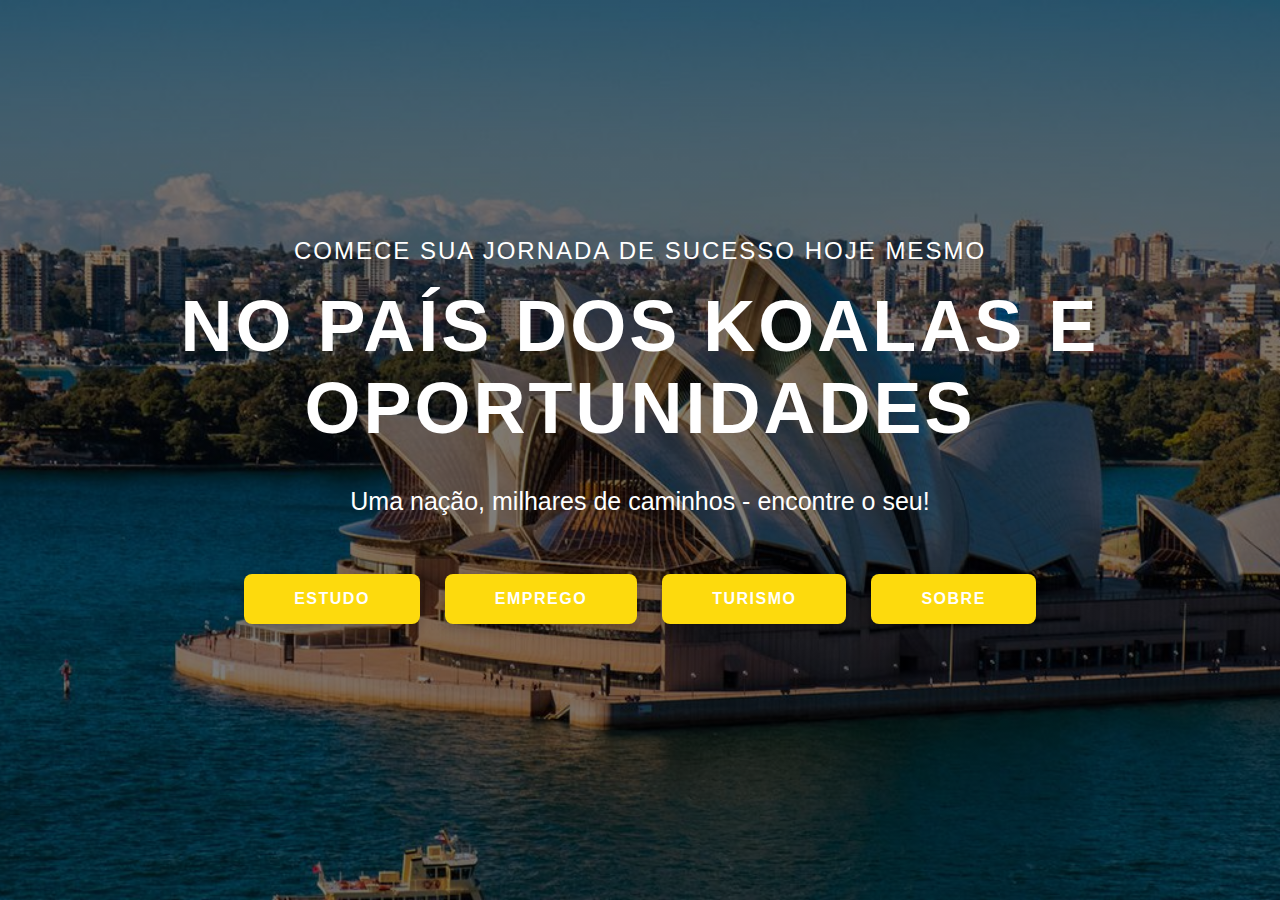
<file: templates/index.html>
<!DOCTYPE html>
<html lang="pt-br">
<head>
    <meta charset="UTF-8">
    <meta name="viewport" content="width=device-width, initial-scale=1.0">
    <title>Koala Guide</title>
    <link rel="stylesheet" href="../static/css/index.css">
</head>
<body>
    <header>
        <nav>
            <a href="#" class="logo" style="display: none;">Austrália</a>
        </nav>
    </header>

    <main>
        <section class="hero">
            <h2>COMECE SUA JORNADA DE SUCESSO HOJE MESMO</h2>
            <h1>NO PAÍS DOS KOALAS E OPORTUNIDADES</h1>
            <p>Uma nação, milhares de caminhos - encontre o seu!</p>
            
            <div class="button-container">
                <button class="nav-button" onclick="redirectToStudy()">ESTUDO</button>
                <button class="nav-button" onclick="redirectToJob()">EMPREGO</button>
                <button class="nav-button" onclick="redirectToTourism()">TURISMO</button>
                <button class="nav-button" onclick="redirectToAbout()">SOBRE</button>
            </div>
        </section>
    </main>

    <script src="../static/js/navigation.js"></script>
</body>
</html>
</file>
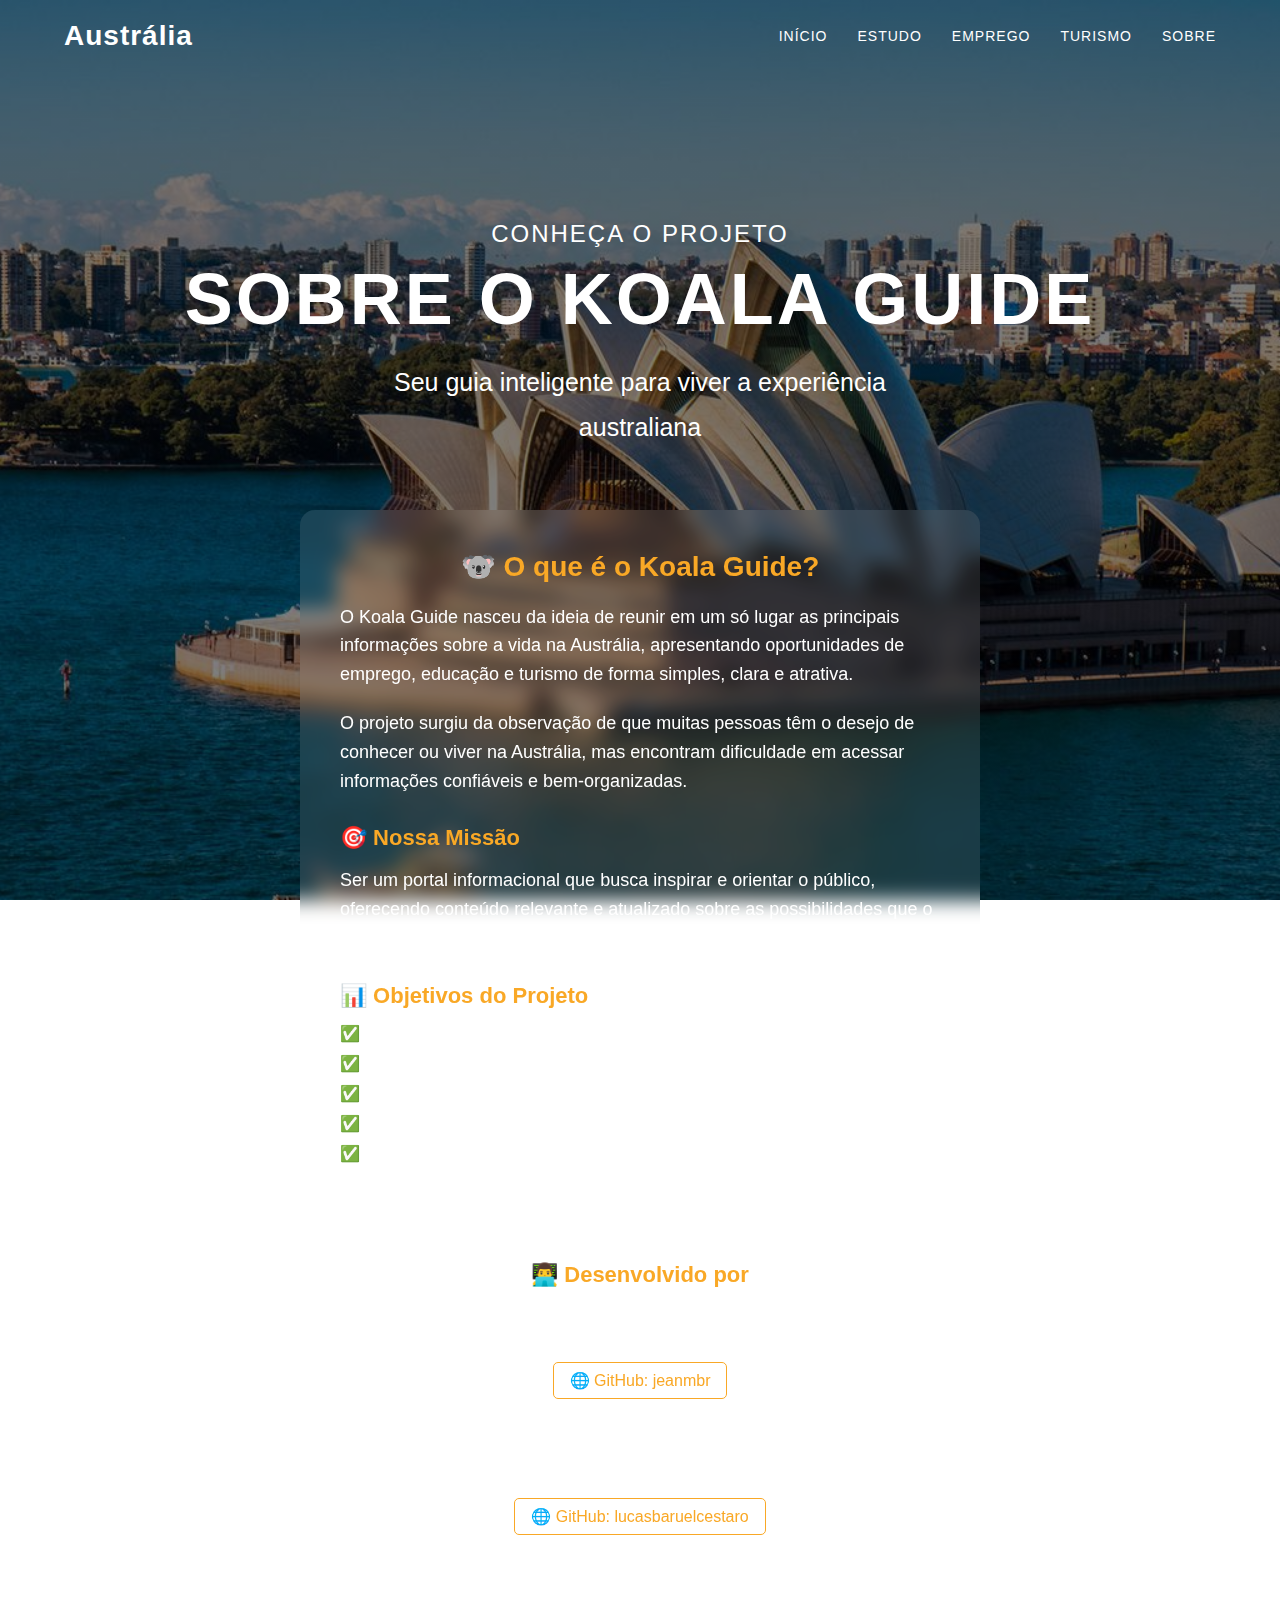
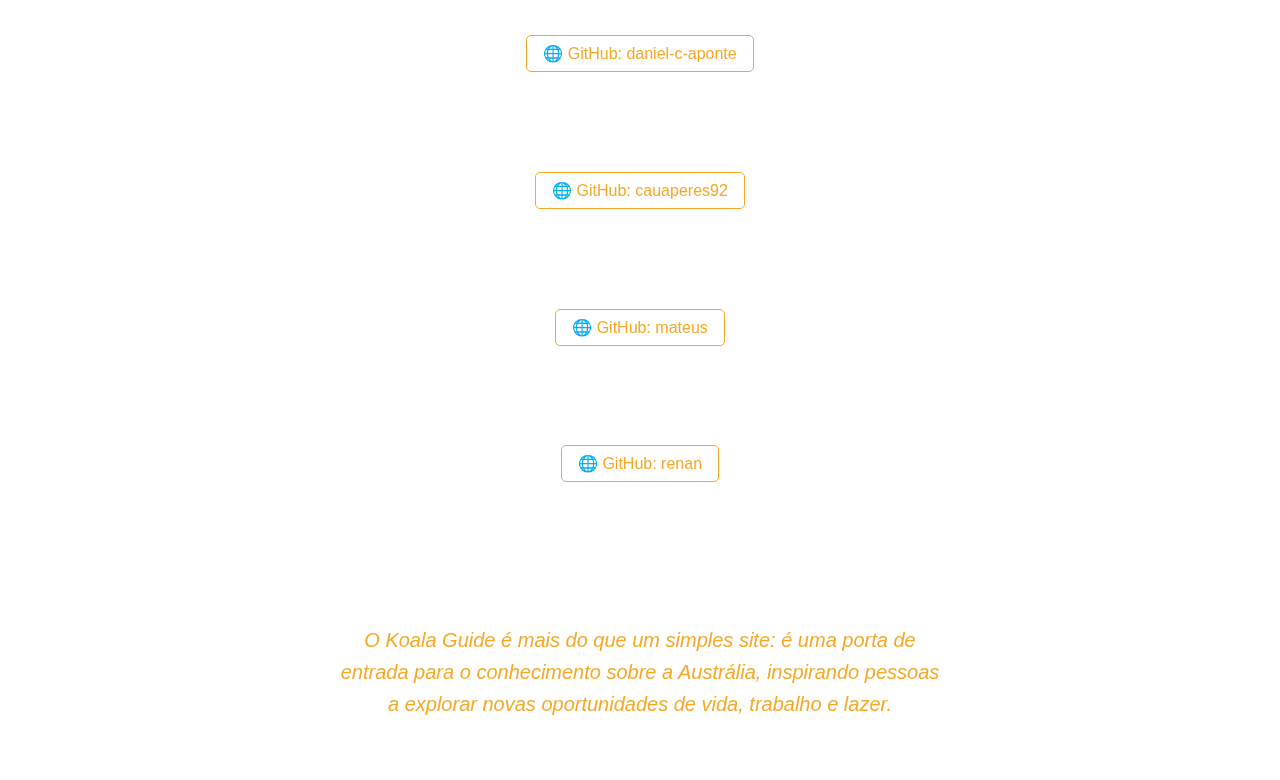
<file: templates/about.html>
<!DOCTYPE html>
<html lang="pt-br">
  <head>
    <meta charset="UTF-8" />
    <meta name="viewport" content="width=device-width, initial-scale=1.0" />
    <title>Koala Guide - Sobre</title>
    <link rel="stylesheet" href="../static/css/about.css" />
  </head>
  <body>
    <header>
      <nav>
        <a href="#" class="logo" onclick="redirectToHome()">Austrália</a>
        <ul class="nav-links">
          <li><a href="#" onclick="redirectToHome()">INÍCIO</a></li>
          <li><a href="#" onclick="redirectToStudy()">ESTUDO</a></li>
          <li><a href="#" onclick="redirectToJob()">EMPREGO</a></li>
          <li><a href="#" onclick="redirectToTourism()">TURISMO</a></li>
          <li><a href="#" onclick="redirectToAbout()">SOBRE</a></li>
        </ul>
      </nav>
    </header>

    <main>
      <section class="hero">
        <h2>CONHEÇA O PROJETO</h2>
        <h1>SOBRE O KOALA GUIDE</h1>
        <p>Seu guia inteligente para viver a experiência australiana</p>

        <div class="about-content">
          <div class="about-info">
            <h3>🐨 O que é o Koala Guide?</h3>
            <p>
              O Koala Guide nasceu da ideia de reunir em um só lugar as
              principais informações sobre a vida na Austrália, apresentando
              oportunidades de emprego, educação e turismo de forma simples,
              clara e atrativa.
            </p>

            <p>
              O projeto surgiu da observação de que muitas pessoas têm o desejo
              de conhecer ou viver na Austrália, mas encontram dificuldade em
              acessar informações confiáveis e bem-organizadas.
            </p>

            <h4>🎯 Nossa Missão</h4>
            <p>
              Ser um portal informacional que busca inspirar e orientar o
              público, oferecendo conteúdo relevante e atualizado sobre as
              possibilidades que o país oferece, sem coletar ou processar dados
              pessoais dos usuários.
            </p>

            <h4>📊 Objetivos do Projeto</h4>
            <ul>
              <li>
                Reunir conteúdos atualizados sobre o mercado de trabalho
                australiano
              </li>
              <li>
                Divulgar informações sobre universidades e programas de
                intercâmbio
              </li>
              <li>
                Destacar destinos turísticos e experiências culturais marcantes
              </li>
              <li>
                Facilitar o acesso às informações de forma clara e intuitiva
              </li>
              <li>Contribuir para o desenvolvimento social e cultural</li>
            </ul>

            <div class="team-section">
              <h4>👨‍💻 Desenvolvido por</h4>
              <div class="author-info">
                <p><strong>Jean Machado Brasil</strong></p>
                <a
                  href="https://github.com/jeanmbr"
                  class="github-link"
                  target="_blank"
                >
                  🌐 GitHub: jeanmbr
                </a>
              </div>
              <div class="author-info">
                <p><strong>Lucas Baruel Cestaro</strong></p>
                <a
                  href="https://github.com/LucasBaruelCestaro"
                  class="github-link"
                  target="_blank"
                >
                  🌐 GitHub: lucasbaruelcestaro
                </a>
              </div>
              <div class="author-info">
                <p><strong>Daniel Carvalho Aponte</strong></p>
                <a
                  href="https://github.com/daniel-c-aponte"
                  class="github-link"
                  target="_blank"
                >
                  🌐 GitHub: daniel-c-aponte
                </a>
              </div>
              <div class="author-info">
                <p><strong>Cauã Rodrigo Guimas Peres</strong></p>
                <a
                  href="https://github.com/cauaperes92"
                  class="github-link"
                  target="_blank"
                >
                  🌐 GitHub: cauaperes92
                </a>
              </div>
              <div class="author-info">
                <p><strong>Mateus Ricardo dos Santos</strong></p>
                <a
                  href="https://github.com/jeanmbr"
                  class="github-link"
                  target="_blank"
                >
                  🌐 GitHub: mateus
                </a>
              </div>
              <div class="author-info">
                <p><strong>Renan Costa Pereira</strong></p>
                <a
                  href="https://github.com/jeanmbr"
                  class="github-link"
                  target="_blank"
                >
                  🌐 GitHub: renan
                </a>
              </div>
            </div>

            <p class="conclusion">
              O Koala Guide é mais do que um simples site: é uma porta de
              entrada para o conhecimento sobre a Austrália, inspirando pessoas
              a explorar novas oportunidades de vida, trabalho e lazer.
            </p>
          </div>
        </div>
      </section>
    </main>

    <script src="../static/js/navigation.js"></script>
  </body>
</html>
</file>
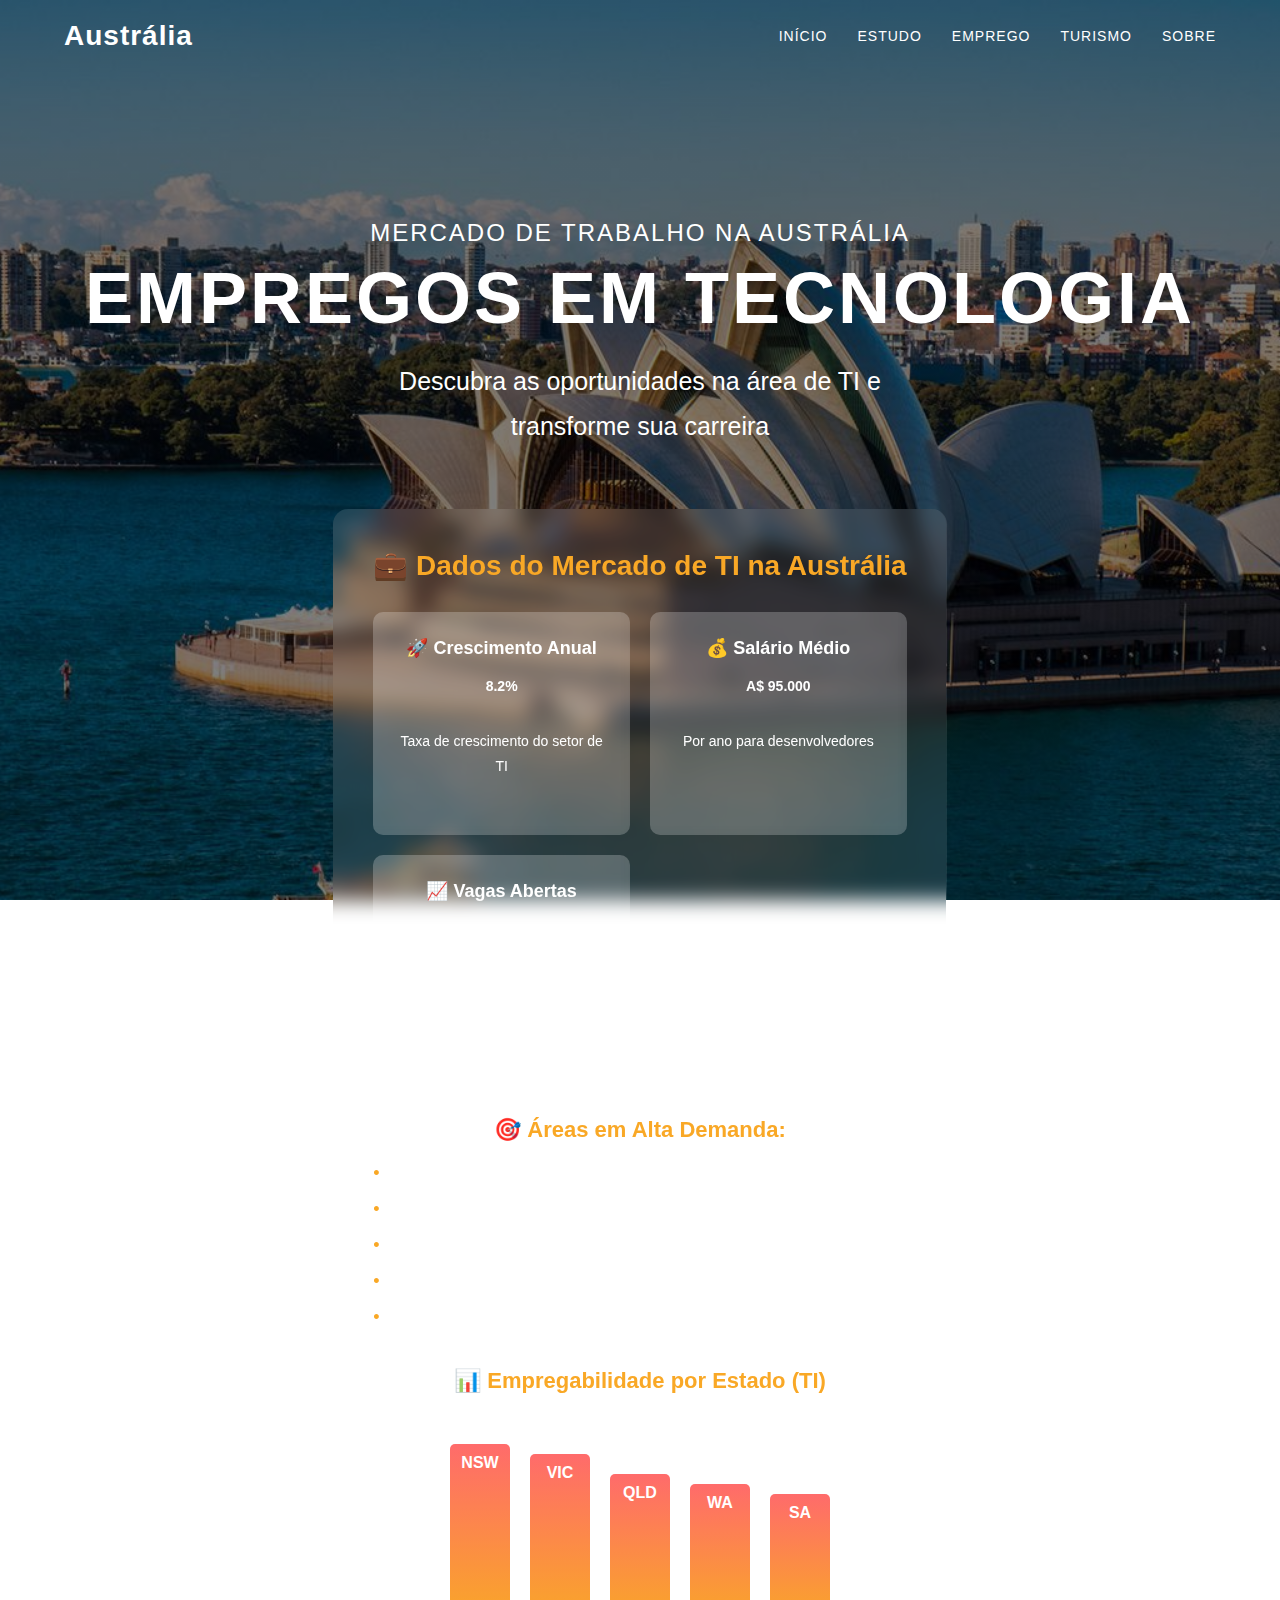
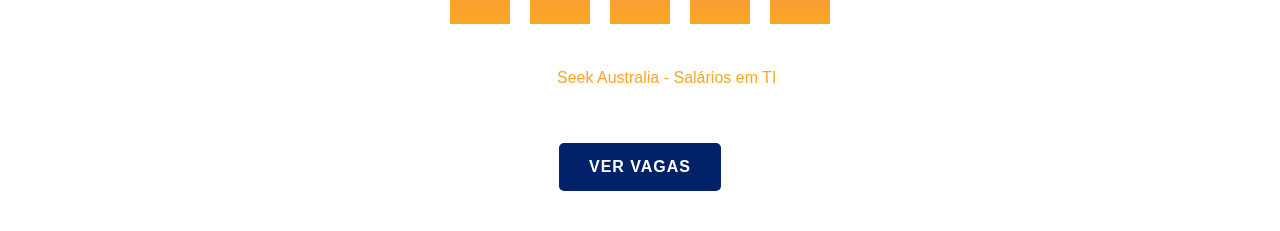
<file: templates/job.html>
<!DOCTYPE html>
<html lang="pt-br">
<head>
    <meta charset="UTF-8">
    <meta name="viewport" content="width=device-width, initial-scale=1.0">
    <title>Koala Guide - Empregos em TI</title>
    <link rel="stylesheet" href="../static/css/job.css">
</head>
<body>
    <header>
        <nav>
            <a href="#" class="logo" onclick="redirectToHome()">Austrália</a>
            <ul class="nav-links">
                <li><a href="#" onclick="redirectToHome()">INÍCIO</a></li>
                <li><a href="#" onclick="redirectToStudy()">ESTUDO</a></li>
                <li><a href="#" onclick="redirectToJob()">EMPREGO</a></li>
                <li><a href="#" onclick="redirectToTourism()">TURISMO</a></li>
                <li><a href="#" onclick="redirectToAbout()">SOBRE</a></li>
            </ul>
        </nav>
    </header>

    <main>
        <section class="hero">
            <h2>MERCADO DE TRABALHO NA AUSTRÁLIA</h2>
            <h1>EMPREGOS EM TECNOLOGIA</h1>
            <p>Descubra as oportunidades na área de TI e transforme sua carreira</p>
            
            <div class="job-content">
                <div class="job-info">
                    <h3>💼 Dados do Mercado de TI na Austrália</h3>
                    
                    <div class="stats-grid">
                        <div class="stat-card">
                            <h4>🚀 Crescimento Anual</h4>
                            <p class="stat-number">8.2%</p>
                            <p>Taxa de crescimento do setor de TI</p>
                        </div>
                        
                        <div class="stat-card">
                            <h4>💰 Salário Médio</h4>
                            <p class="stat-number">A$ 95.000</p>
                            <p>Por ano para desenvolvedores</p>
                        </div>
                        
                        <div class="stat-card">
                            <h4>📈 Vagas Abertas</h4>
                            <p class="stat-number">15.000+</p>
                            <p>Posições em tecnologia disponíveis</p>
                        </div>
                    </div>

                    <div class="job-details">
                        <h4>🎯 Áreas em Alta Demanda:</h4>
                        <ul>
                            <li><strong>Desenvolvimento de Software:</strong> A$ 85.000 - A$ 120.000</li>
                            <li><strong>Cybersecurity:</strong> A$ 95.000 - A$ 130.000</li>
                            <li><strong>Data Science:</strong> A$ 90.000 - A$ 125.000</li>
                            <li><strong>Cloud Computing:</strong> A$ 100.000 - A$ 140.000</li>
                            <li><strong>DevOps:</strong> A$ 105.000 - A$ 135.000</li>
                        </ul>
                    </div>

                    <div class="graph-placeholder">
                        <h4>📊 Empregabilidade por Estado (TI)</h4>
                        <div class="graph">
                            <div class="bar" style="height: 90%;" data-value="90%">NSW</div>
                            <div class="bar" style="height: 85%;" data-value="85%">VIC</div>
                            <div class="bar" style="height: 75%;" data-value="75%">QLD</div>
                            <div class="bar" style="height: 70%;" data-value="70%">WA</div>
                            <div class="bar" style="height: 65%;" data-value="65%">SA</div>
                        </div>
                    </div>

                    <div class="source-link">
                        <p><strong>Fonte:</strong> 
                            <a href="https://www.seek.com.au/career-advice/role/software-developer/salary" 
                               target="_blank" 
                               rel="noopener noreferrer">
                               Seek Australia - Salários em TI
                            </a>
                        </p>
                    </div>

                    <a href="https://www.seek.com.au/ict-jobs" class="btn" target="_blank">Ver Vagas</a>
                </div>
            </div>
        </section>
    </main>

    <script src="../static/js/navigation.js"></script>
</body>
</html>
</file>
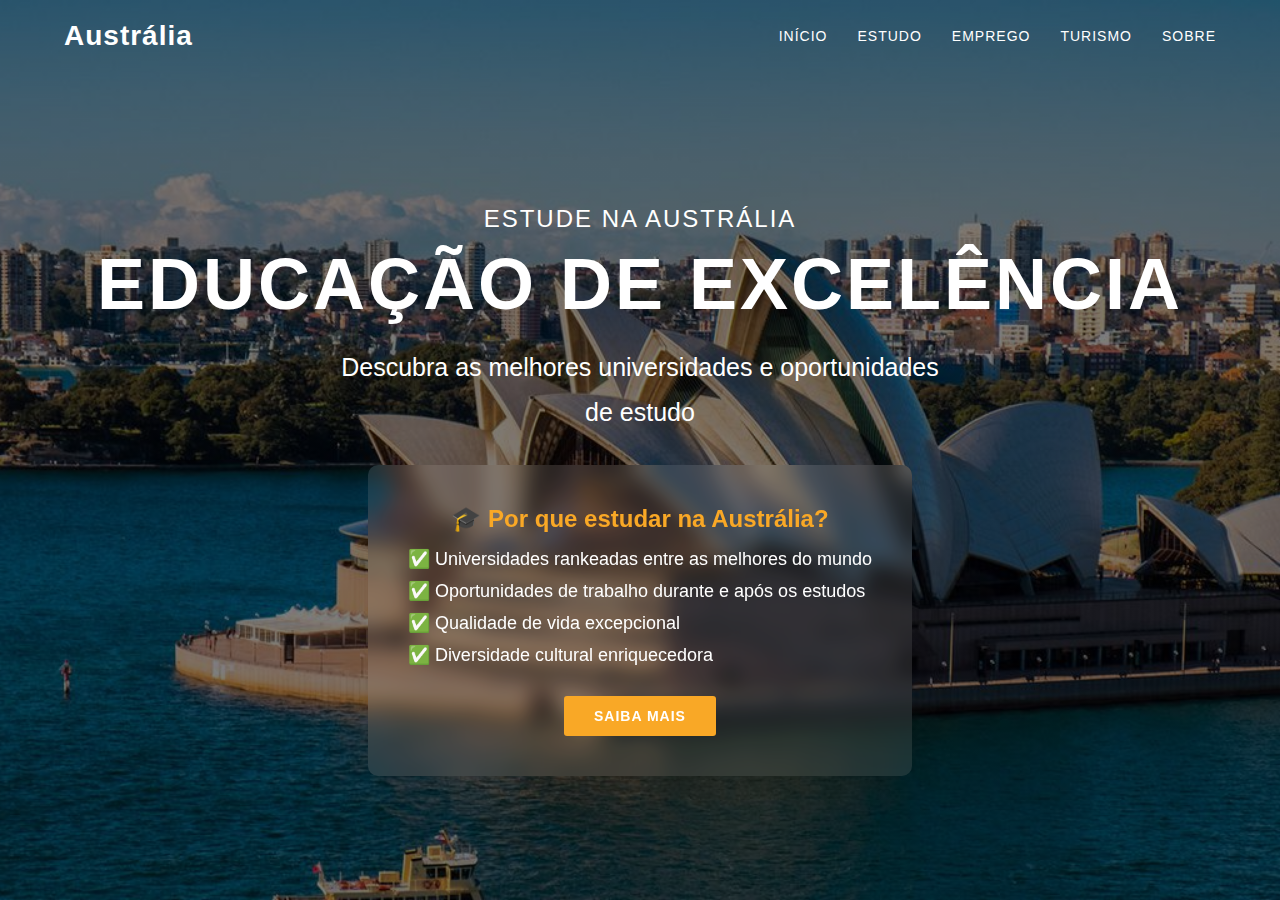
<file: templates/study.html>
<!DOCTYPE html>
<html lang="pt-br">
<head>
    <meta charset="UTF-8">
    <meta name="viewport" content="width=device-width, initial-scale=1.0">
    <title>Koala Guide - Estudo</title>
    <link rel="stylesheet" href="../static/css/study.css">
</head>
<body class="study-hero">
    <header>
        <nav>
            <a href="#" class="logo" onclick="redirectToHome()">Austrália</a>
            <ul class="nav-links">
                <li><a href="#" onclick="redirectToHome()">INÍCIO</a></li>
                <li><a href="#" onclick="redirectToStudy()">ESTUDO</a></li>
                <li><a href="#" onclick="redirectToJob()">EMPREGO</a></li>
                <li><a href="#" onclick="redirectToTourism()">TURISMO</a></li>
                <li><a href="#" onclick="redirectToAbout()">SOBRE</a></li>
            </ul>
        </nav>
    </header>

    <main>
        <section class="hero">
            <h2>ESTUDE NA AUSTRÁLIA</h2>
            <h1>EDUCAÇÃO DE EXCELÊNCIA</h1>
            <p>Descubra as melhores universidades e oportunidades de estudo</p>
            
            <!-- Conteúdo adicional específico da página de estudo -->
            <div class="study-content">
                <div class="study-info">
                    <h3>🎓 Por que estudar na Austrália?</h3>
                    <ul>
                        <li>✅ Universidades rankeadas entre as melhores do mundo</li>
                        <li>✅ Oportunidades de trabalho durante e após os estudos</li>
                        <li>✅ Qualidade de vida excepcional</li>
                        <li>✅ Diversidade cultural enriquecedora</li>
                    </ul>
                    <a href="https://www.topuniversities.com/where-to-study/oceania/australia/guide" target="_blank" class="btn">Saiba Mais</a>
                </div>
            </div>
        </section>
    </main>

    <script src="../static/js/navigation.js"></script>
</body>
</html>
</file>
<file: static/css/index.css>
/* Reset e configurações gerais */
* {
    margin: 0;
    padding: 0;
    box-sizing: border-box;
    font-family: 'Arial', sans-serif;
}

/* Corpo principal da página */
body {
    background-color: white;
    background: 
        linear-gradient(rgba(0, 0, 0, 0.5), rgba(0, 0, 0, 0.5)),
        url('../images/main_bg.png');
    background-size: cover;
    background-position: center;
    background-attachment: fixed;
}

/* Header simplificado - sem logo */
header {
    padding: 20px 5%;
    position: absolute;
    width: 100%;
    top: 0;
    z-index: 1000;
}

/* Navegação minimalista */
nav {
    display: flex;
    justify-content: flex-end;
    align-items: center;
}

/* Esconde o logo */
.logo {
    display: none;
}

/* Seção Hero centralizada e mais alta */
.hero {
    height: 100vh;
    display: flex;
    flex-direction: column;
    justify-content: center;
    align-items: center;
    text-align: center;
    padding: 0 20px;
    transform: translateY(-80px); /* Sobe o conteúdo */
}

.hero h2 {
    color: white;
    font-size: 24px;
    font-weight: 400;
    letter-spacing: 2px;
    margin-bottom: 20px;
    margin-top: 120px;
    text-transform: uppercase;
}

.hero h1 {
    color: white;
    font-size: 72px;
    font-weight: 700;
    margin-bottom: 30px;
    text-transform: uppercase;
    letter-spacing: 3px;
}

.hero p {
    color: white;
    max-width: 600px;
    font-size: 25px;
    margin-bottom: 20px;
    line-height: 1.8;
}

/* Container dos botões */
.button-container {
    display: flex;
    gap: 25px;
    margin-top: 30px;
    flex-wrap: wrap;
    justify-content: center;
}

/* Estilo dos botões com fundo azul */
.nav-button {
    background-color: #FDDA0D;
    color: white;
    padding: 16px 50px;
    text-decoration: none;
    font-size: 16px;
    font-weight: 600;
    text-transform: uppercase;
    letter-spacing: 1.5px;
    border-radius: 8px;
    border: none;
    cursor: pointer;
    transition: all 0.3s ease;
    min-width: 160px;
    text-align: center;
    box-shadow: 0 4px 12px rgba(0, 0, 0, 0.2);
}

.nav-button:hover {
    background-color: #fdad0d;
    transform: translateY(-3px);
    box-shadow: 0 6px 20px rgba(0, 0, 0, 0.3);
}

/* Remove a navegação antiga */
.nav-links {
    display: none;
}

/* Responsividade */
@media (max-width: 768px) {
    .hero h1 {
        font-size: 48px;
    }
    
    .hero h2 {
        font-size: 18px;
    }
    
    .hero p {
        font-size: 20px;
    }
    
    .button-container {
        gap: 15px;
        flex-direction: column;
        align-items: center;
    }
    
    .nav-button {
        padding: 15px 25px;
        min-width: 200px;
        font-size: 14px;
    }
    
    .hero {
        transform: translateY(-40px);
    }
}

@media (max-width: 480px) {
    .hero h1 {
        font-size: 36px;
    }
    
    .hero h2 {
        font-size: 16px;
    }
    
    .hero p {
        font-size: 18px;
    }
    
    .nav-button {
        padding: 12px 20px;
        min-width: 180px;
        font-size: 13px;
    }
}
</file>
<file: static/css/about.css>
/* Reset e configurações gerais */
* {
    margin: 0;
    padding: 0;
    box-sizing: border-box;
    font-family: 'Arial', sans-serif;
}

body {
    background-color: white;
    background: 
        linear-gradient(rgba(0, 0, 0, 0.5), rgba(0, 0, 0, 0.5)),
        url('../images/main_bg.png');
    background-size: cover;
    background-position: center;
    background-attachment: fixed;
}

/* Header e Navegação */
header {
    padding: 20px 5%;
    position: absolute;
    width: 100%;
    top: 0;
    z-index: 1000;
}

nav {
    display: flex;
    justify-content: space-between;
    align-items: center;
}

.logo {
    font-size: 28px;
    font-weight: bold;
    color: white;
    text-decoration: none;
    letter-spacing: 1px;
}

.nav-links {
    display: flex;
    list-style: none;
}

.nav-links li {
    margin-left: 30px;
}

.nav-links a {
    color: white;
    text-decoration: none;
    font-size: 14px;
    font-weight: 500;
    letter-spacing: 1px;
    transition: color 0.3s;
}

.nav-links a:hover {
    color: #f9a826;
}

.hero {
    height: 100vh;
    display: flex;
    flex-direction: column;
    justify-content: center;
    align-items: center;
    text-align: center;
    padding: 0 20px;
}

.hero h2 {
    color: white;
    font-size: 24px;
    font-weight: 400;
    letter-spacing: 2px;
    margin-bottom: 10px;
    margin-top: 1700px;
    text-transform: uppercase;
}

.hero h1 {
    color: white;
    font-size: 72px;
    font-weight: 700;
    margin-bottom: 20px;
    text-transform: uppercase;
    letter-spacing: 3px;
}

.hero p {
    color: white;
    max-width: 600px;
    font-size: 25px;
    margin-bottom: 30px;
    line-height: 1.8;
}

.about-content {
    max-width: 900px;
    margin: 0 auto;
}

.about-info {
    background: rgba(255, 255, 255, 0.1);
    padding: 40px;
    border-radius: 15px;
    backdrop-filter: blur(10px);
    margin-top: 30px;
    text-align: left;
}

.about-info h3 {
    color: #f9a826;
    font-size: 28px;
    margin-bottom: 20px;
    text-align: center;
}

.about-info h4 {
    color: #f9a826;
    font-size: 22px;
    margin: 30px 0 15px 0;
}

.about-info p {
    color: white;
    font-size: 18px;
    line-height: 1.6;
    margin-bottom: 20px;
}

.about-info ul {
    color: white;
    list-style: none;
    margin-bottom: 30px;
}

.about-info li {
    margin-bottom: 12px;
    font-size: 16px;
    padding-left: 25px;
    position: relative;
}

.about-info li:before {
    content: "✅";
    position: absolute;
    left: 0;
}

/* Seção da equipe */
.team-section {
    background: rgba(255, 255, 255, 0.15);
    padding: 30px;
    border-radius: 10px;
    margin: 40px 0;
}

.team-section h4 {
    color: #f9a826;
    text-align: center;
    margin-bottom: 25px;
}

.author-info {
    text-align: center;
    margin-bottom: 25px;
    padding-bottom: 25px;
    border-bottom: 1px solid rgba(255, 255, 255, 0.3);
}

.author-info p {
    margin-bottom: 10px;
    font-size: 18px;
}

.github-link {
    color: #f9a826;
    text-decoration: none;
    font-size: 16px;
    display: inline-block;
    margin-top: 10px;
    padding: 8px 16px;
    border: 1px solid #f9a826;
    border-radius: 5px;
    transition: all 0.3s ease;
}

.github-link:hover {
    background-color: #f9a826;
    color: #012169;
}

.team-members ul {
    color: white;
    list-style: none;
}

.team-members li {
    margin-bottom: 8px;
    font-size: 14px;
    padding-left: 0;
}

.team-members li:before {
    content: none;
}

.conclusion {
    font-style: italic;
    text-align: center;
    color: #f9a826 !important;
    font-size: 20px !important;
    margin-top: 30px;
    padding-top: 20px;
    border-top: 1px solid rgba(255, 255, 255, 0.3);
}

/* Responsividade */
@media (max-width: 768px) {
    .hero h1 {
        font-size: 48px;
    }
    
    .hero h2 {
        font-size: 18px;
    }
    
    .hero p {
        font-size: 20px;
    }
    
    .about-info {
        padding: 20px;
    }
    
    .about-info h3 {
        font-size: 24px;
    }
    
    .about-info h4 {
        font-size: 20px;
    }
    
    .about-info p {
        font-size: 16px;
    }
}
</file>
<file: static/css/job.css>
/* Reset e configurações gerais */
* {
    margin: 0;
    padding: 0;
    box-sizing: border-box;
    font-family: 'Arial', sans-serif;
}

body {
    background-color: white;
    background: 
        linear-gradient(rgba(0, 0, 0, 0.5), rgba(0, 0, 0, 0.5)),
        url('../images/main_bg.png');
    background-size: cover;
    background-position: center;
    background-attachment: fixed;
}

/* Header e Navegação */
header {
    padding: 20px 5%;
    position: absolute;
    width: 100%;
    top: 0;
    z-index: 1000;
}

nav {
    display: flex;
    justify-content: space-between;
    align-items: center;
}

.logo {
    font-size: 28px;
    font-weight: bold;
    color: white;
    text-decoration: none;
    letter-spacing: 1px;
}

.nav-links {
    display: flex;
    list-style: none;
}

.nav-links li {
    margin-left: 30px;
}

.nav-links a {
    color: white;
    text-decoration: none;
    font-size: 14px;
    font-weight: 500;
    letter-spacing: 1px;
    transition: color 0.3s;
}

.nav-links a:hover {
    color: #f9a826;
}

/* Seção Hero */
.hero {
    height: 100vh;
    display: flex;
    flex-direction: column;
    justify-content: center;
    align-items: center;
    text-align: center;
    padding: 0 20px;
}

.hero h2 {
    color: white;
    font-size: 24px;
    font-weight: 400;
    letter-spacing: 2px;
    margin-bottom: 10px;
    margin-top: 1150px;
    text-transform: uppercase;
}

.hero h1 {
    color: white;
    font-size: 72px;
    font-weight: 700;
    margin-bottom: 20px;
    text-transform: uppercase;
    letter-spacing: 3px;
}

.hero p {
    color: white;
    max-width: 600px;
    font-size: 25px;
    margin-bottom: 30px;
    line-height: 1.8;
}

/* Conteúdo específico de empregos */
.job-content {
    max-width: 1000px;
    margin: 0 auto;
}

.job-info {
    background: rgba(255, 255, 255, 0.1);
    padding: 40px;
    border-radius: 15px;
    backdrop-filter: blur(10px);
    margin-top: 30px;
}

.job-info h3 {
    color: #f9a826;
    font-size: 28px;
    margin-bottom: 30px;
    text-align: center;
}

/* Grid de estatísticas */
.stats-grid {
    display: grid;
    grid-template-columns: repeat(auto-fit, minmax(250px, 1fr));
    gap: 20px;
    margin-bottom: 40px;
}

.stat-card {
    background: rgba(255, 255, 255, 0.15);
    padding: 25px;
    border-radius: 10px;
    text-align: center;
    backdrop-filter: blur(5px);
}

.stat-card h4 {
    color: white;
    font-size: 18px;
    margin-bottom: 15px;
}

.stat-number {
    color: #f9a826;
    font-size: 32px;
    font-weight: bold;
    margin-bottom: 10px;
}

.stat-card p {
    color: white;
    font-size: 14px;
}

/* Detalhes do trabalho */
.job-details {
    margin-bottom: 40px;
}

.job-details h4 {
    color: #f9a826;
    font-size: 22px;
    margin-bottom: 20px;
}

.job-details ul {
    color: white;
    list-style: none;
    text-align: left;
}

.job-details li {
    margin-bottom: 15px;
    font-size: 18px;
    padding-left: 20px;
    position: relative;
}

.job-details li:before {
    content: "•";
    color: #f9a826;
    position: absolute;
    left: 0;
}

/* Gráfico */
.graph-placeholder {
    margin-bottom: 40px;
}

.graph-placeholder h4 {
    color: #f9a826;
    font-size: 22px;
    margin-bottom: 20px;
    text-align: center;
}

.graph {
    display: flex;
    justify-content: center;
    align-items: flex-end;
    gap: 20px;
    height: 200px;
    margin-top: 30px;
}

.bar {
    background: linear-gradient(to top, #f9a826, #ff6b6b);
    width: 60px;
    border-radius: 5px 5px 0 0;
    position: relative;
    color: white;
    font-weight: bold;
    text-align: center;
    padding-top: 10px;
}

.bar:after {
    content: attr(data-value);
    position: absolute;
    bottom: -25px;
    left: 50%;
    transform: translateX(-50%);
    color: white;
    font-size: 14px;
}

/* Link da fonte */
.source-link {
    margin-bottom: 30px;
    text-align: center;
}

.source-link p {
    color: white;
    font-size: 16px;
}

.source-link a {
    color: #f9a826;
    text-decoration: none;
}

.source-link a:hover {
    text-decoration: underline;
}

.btn {
    display: inline-block;
    background-color: #012169;
    color: white;
    padding: 15px 30px;
    text-decoration: none;
    font-size: 16px;
    font-weight: 600;
    text-transform: uppercase;
    letter-spacing: 1px;
    border-radius: 5px;
    transition: all 0.3s ease;
    margin-top: 20px;
}

.btn:hover {
    background-color: #0250b8;
    transform: translateY(-2px);
}

/* Responsividade */
@media (max-width: 768px) {
    .hero h1 {
        font-size: 48px;
    }
    
    .hero h2 {
        font-size: 18px;
    }
    
    .hero p {
        font-size: 20px;
    }
    
    .job-info {
        padding: 20px;
    }
    
    .stats-grid {
        grid-template-columns: 1fr;
    }
    
    .graph {
        flex-wrap: wrap;
        height: auto;
    }
    
    .bar {
        width: 50px;
        margin-bottom: 30px;
    }
}
</file>
<file: static/css/study.css>
/* Reset e configurações gerais */
* {
    margin: 0;
    padding: 0;
    box-sizing: border-box;
    font-family: 'Arial', sans-serif;
}

/* Corpo principal da página */
body {
    /* Fallback color para ver se o CSS carrega */
    background-color: white;
    
    background: 
        linear-gradient(rgba(0, 0, 0, 0.5), rgba(0, 0, 0, 0.5)),
        url('../images/main_bg.png');
    background-size: cover;
    background-position: center;
    background-attachment: fixed;
}

/* Header e Navegação */
header {
    padding: 20px 5%;
    position: absolute;
    width: 100%;
    top: 0;
    z-index: 1000;
}

nav {
    display: flex;
    justify-content: space-between;
    align-items: center;
}

.logo {
    font-size: 28px;
    font-weight: bold;
    color: white;
    text-decoration: none;
    letter-spacing: 1px;
}

.nav-links {
    display: flex;
    list-style: none;
}

.nav-links li {
    margin-left: 30px;
}

.nav-links a {
    color: white;
    text-decoration: none;
    font-size: 14px;
    font-weight: 500;
    letter-spacing: 1px;
    transition: color 0.3s;
}

.nav-links a:hover {
    color: #f9a826; /* Cor de destaque baseada na imagem */
}

/* Seção Hero - MESMO ESTILO DO INDEX */
.hero {
    height: 100vh;
    display: flex;
    flex-direction: column;
    justify-content: center;
    align-items: center;
    text-align: center;
    padding: 0 20px;
}

.hero h2 {
    color: white;
    font-size: 24px;
    font-weight: 400;
    letter-spacing: 2px;
    margin-bottom: 10px;
    text-transform: uppercase;
    padding-top: 80px;
}

.hero h1 {
    color: white;
    font-size: 72px;
    font-weight: 700;
    margin-bottom: 20px;
    text-transform: uppercase;
    letter-spacing: 3px;
}

.hero p {
    color: white;
    max-width: 600px;
    font-size: 25px;
    margin-bottom: 30px;
    line-height: 1.8;
}

.study-content {
    max-width: 800px;
    margin: 0 auto;
}

.study-info {
    background: rgba(255, 255, 255, 0.1);
    padding: 40px;
    border-radius: 10px;
    backdrop-filter: blur(10px);
    margin-top: 0px;
}

.study-info h3 {
    color: #f9a826;
    font-size: 24px;
    margin-bottom: 15px;
}

.study-info ul {
    color: white;
    list-style: none;
    text-align: left;
}

.study-info li {
    margin-bottom: 10px;
    font-size: 18px;
}

.btn {
    display: inline-block;
    background-color: #f9a826;
    color: white;
    padding: 12px 30px;
    text-decoration: none;
    font-size: 14px;
    font-weight: 600;
    text-transform: uppercase;
    letter-spacing: 1px;
    border-radius: 3px;
    transition: background-color 0.3s;
    margin-top: 20px;
}

.btn:hover {
    background-color: #e0971f;
}

/* Responsividade */
@media (max-width: 768px) {
    .nav-links {
        display: none; /* Menu hamburguer seria implementado posteriormente */
    }
    
    .hero h1 {
        font-size: 48px;
    }
    
    .hero h2 {
        font-size: 18px;
    }
    
    .hero p {
        font-size: 20px;
    }
    
    .study-info {
        padding: 20px;
    }
}
</file>
